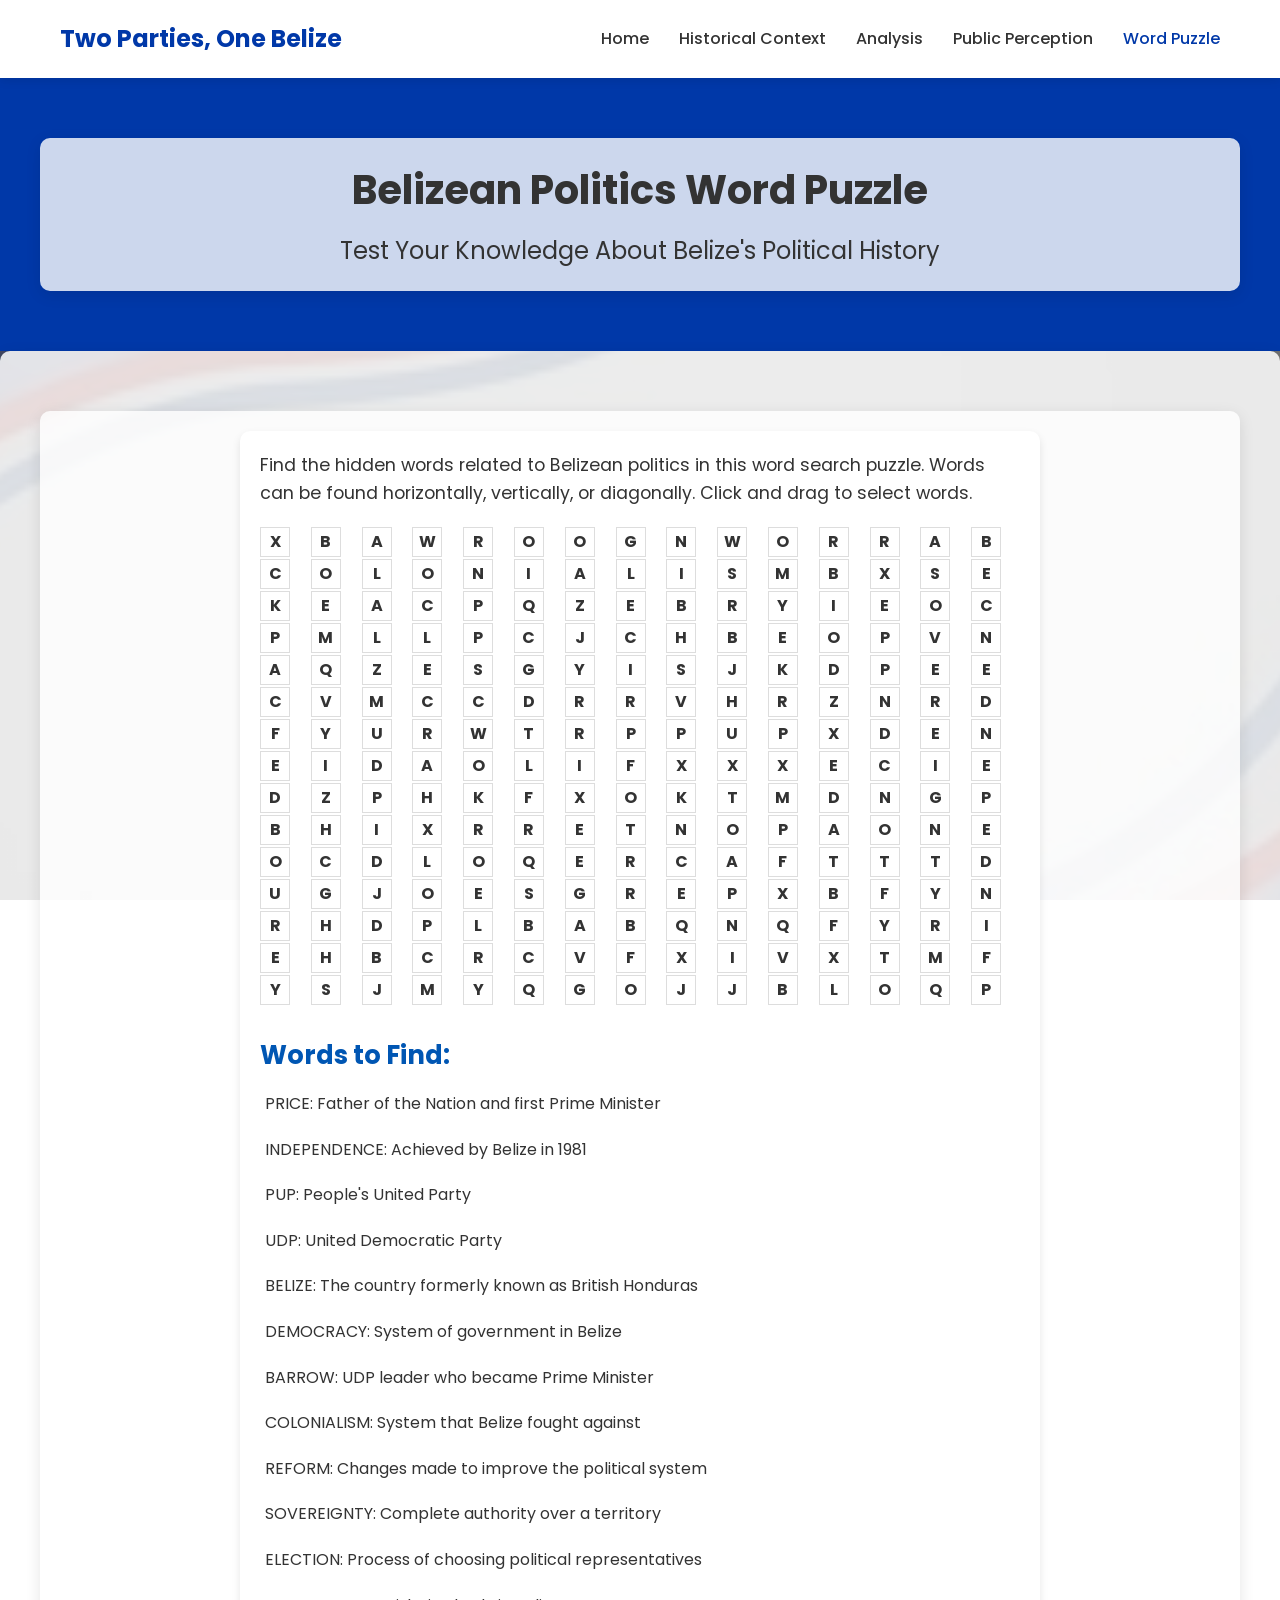
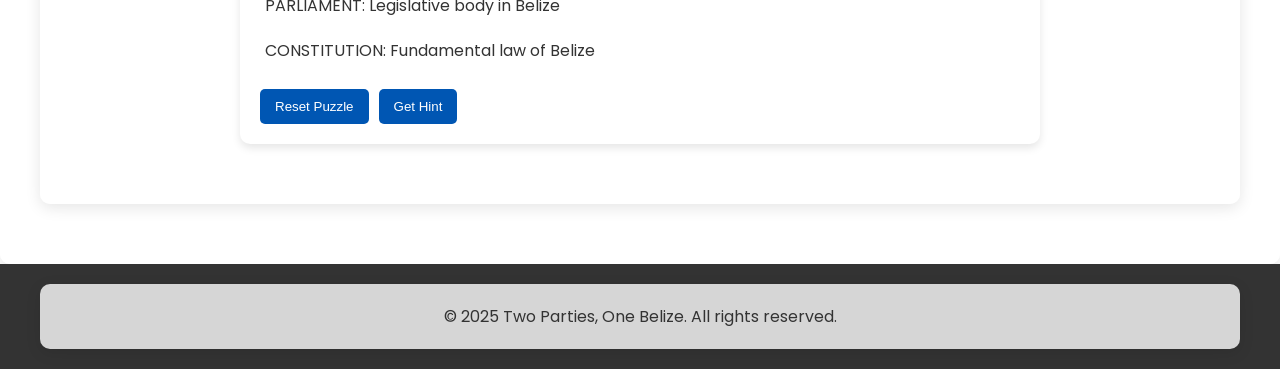
<file: game.html>
<!DOCTYPE html>
<html lang="en">
<head>
    <meta charset="UTF-8">
    <meta name="viewport" content="width=device-width, initial-scale=1.0">
    <title>Word Puzzle - Two Parties, One Belize</title>
    <link rel="stylesheet" href="styles.css">
    <link href="https://fonts.googleapis.com/css2?family=Poppins:wght@300;400;500;600;700&display=swap" rel="stylesheet">
    <style>
        .game-container {
            max-width: 800px;
            margin: 0 auto;
            padding: 20px;
            background-color: #fff;
            border-radius: 10px;
            box-shadow: 0 4px 8px rgba(0, 0, 0, 0.1);
            margin-bottom: 40px;
        }
        
        .word-puzzle {
            display: grid;
            grid-template-columns: repeat(15, 1fr);
            gap: 2px;
            margin-bottom: 30px;
            user-select: none;
        }
        
        .puzzle-cell {
            width: 30px;
            height: 30px;
            display: flex;
            align-items: center;
            justify-content: center;
            border: 1px solid #ddd;
            font-weight: bold;
            text-transform: uppercase;
            cursor: pointer;
        }
        
        .puzzle-cell.filled {
            background-color: #0056b3;
            color: white;
        }
        
        .puzzle-cell.highlighted {
            background-color: #ffd700;
        }
        
        .puzzle-cell.selected {
            background-color: #ffa500;
        }
        
        .clues-container {
            margin-top: 30px;
        }
        
        .clues-section {
            margin-bottom: 20px;
        }
        
        .clues-section h3 {
            color: #0056b3;
            margin-bottom: 10px;
        }
        
        .clue-list {
            list-style-type: none;
            padding: 0;
        }
        
        .clue-list li {
            margin-bottom: 10px;
            cursor: pointer;
            padding: 5px;
            border-radius: 5px;
        }
        
        .clue-list li:hover {
            background-color: #f0f0f0;
        }
        
        .clue-list li.active {
            background-color: #ffd700;
            text-decoration: line-through;
        }
        
        .game-controls {
            margin-top: 20px;
            display: flex;
            gap: 10px;
        }
        
        .game-btn {
            padding: 10px 15px;
            background-color: #0056b3;
            color: white;
            border: none;
            border-radius: 5px;
            cursor: pointer;
            font-weight: 500;
        }
        
        .game-btn:hover {
            background-color: #003d82;
        }
        
        @media (max-width: 768px) {
            .word-puzzle {
                grid-template-columns: repeat(10, 1fr);
            }
            
            .puzzle-cell {
                width: 25px;
                height: 25px;
                font-size: 12px;
            }
        }
    </style>
</head>
<body>
    <header>
        <nav>
            <div class="logo">
                <h1>Two Parties, One Belize</h1>
            </div>
            <ul class="nav-links">
                <li><a href="index.html">Home</a></li>
                <li><a href="historical-context.html">Historical Context</a></li>
                <li><a href="analysis.html">Analysis</a></li>
                <li><a href="public-perception.html">Public Perception</a></li>
                <li><a href="game.html" class="active">Word Puzzle</a></li>
            </ul>
        </nav>
    </header>

    <main>
        <section class="page-header">
            <div class="container text-bg-light">
                <h1>Belizean Politics Word Puzzle</h1>
                <h2>Test Your Knowledge About Belize's Political History</h2>
            </div>
        </section>

        <section class="content">
            <div class="container text-bg-light">
                <div class="game-container">
                    <p>Find the hidden words related to Belizean politics in this word search puzzle. Words can be found horizontally, vertically, or diagonally. Click and drag to select words.</p>
                    
                    <div class="word-puzzle" id="wordPuzzle">
                        <!-- Puzzle grid will be generated by JavaScript -->
                    </div>
                    
                    <div class="clues-container">
                        <div class="clues-section">
                            <h3>Words to Find:</h3>
                            <ul class="clue-list" id="clueList">
                                <!-- Clues will be generated by JavaScript -->
                            </ul>
                        </div>
                    </div>
                    
                    <div class="game-controls">
                        <button class="game-btn" id="resetBtn">Reset Puzzle</button>
                        <button class="game-btn" id="hintBtn">Get Hint</button>
                        <div id="message" style="margin-left: 10px; padding: 10px;"></div>
                    </div>
                </div>
            </div>
        </section>
    </main>

    <footer>
        <div class="container text-bg-light">
            <p>&copy; 2025 Two Parties, One Belize. All rights reserved.</p>
        </div>
    </footer>

    <script>
        document.addEventListener('DOMContentLoaded', function() {
            // Words related to Belizean politics
            const words = [
                'PRICE', 'INDEPENDENCE', 'PUP', 'UDP', 'BELIZE', 
                'DEMOCRACY', 'BARROW', 'COLONIALISM', 'REFORM', 
                'SOVEREIGNTY', 'ELECTION', 'PARLIAMENT', 'CONSTITUTION'
            ];
            
            // Descriptions for each word
            const descriptions = {
                'PRICE': 'Father of the Nation and first Prime Minister',
                'INDEPENDENCE': 'Achieved by Belize in 1981',
                'PUP': 'People\'s United Party',
                'UDP': 'United Democratic Party',
                'BELIZE': 'The country formerly known as British Honduras',
                'DEMOCRACY': 'System of government in Belize',
                'BARROW': 'UDP leader who became Prime Minister',
                'COLONIALISM': 'System that Belize fought against',
                'REFORM': 'Changes made to improve the political system',
                'SOVEREIGNTY': 'Complete authority over a territory',
                'ELECTION': 'Process of choosing political representatives',
                'PARLIAMENT': 'Legislative body in Belize',
                'CONSTITUTION': 'Fundamental law of Belize'
            };
            
            // Grid size
            const gridSize = 15;
            
            // Create empty grid
            let grid = Array(gridSize).fill().map(() => Array(gridSize).fill(''));
            
            // Store word positions for validation
            const wordPositions = {};
            
            // Directions for word placement
            const directions = [
                [0, 1],   // horizontal
                [1, 0],   // vertical
                [1, 1],   // diagonal down-right
                [1, -1],  // diagonal down-left
                [-1, 1],  // diagonal up-right
                [-1, -1], // diagonal up-left
                [-1, 0],  // up
                [0, -1]    // left
            ];
            
            // Place words in the grid
            words.forEach(word => {
                let placed = false;
                let attempts = 0;
                const maxAttempts = 50;
                
                // Try to place the word until successful
                while (!placed && attempts < maxAttempts) {
                    attempts++;
                    // Choose random direction
                    const dirIndex = Math.floor(Math.random() * directions.length);
                    const [dx, dy] = directions[dirIndex];
                    
                    // Choose random starting position
                    const row = Math.floor(Math.random() * gridSize);
                    const col = Math.floor(Math.random() * gridSize);
                    
                    // Check if word fits
                    if (wordFits(word, row, col, dx, dy)) {
                        // Store word positions
                        wordPositions[word] = [];
                        for (let i = 0; i < word.length; i++) {
                            const r = row + i * dx;
                            const c = col + i * dy;
                            grid[r][c] = word[i];
                            wordPositions[word].push(`${r},${c}`);
                        }
                        placed = true;
                    }
                }
                
                if (!placed && attempts >= maxAttempts) {
                    console.warn(`Could not place word: ${word}`);
                }
            });
            
            // Fill empty cells with random letters
            for (let i = 0; i < gridSize; i++) {
                for (let j = 0; j < gridSize; j++) {
                    if (grid[i][j] === '') {
                        grid[i][j] = String.fromCharCode(65 + Math.floor(Math.random() * 26));
                    }
                }
            }
            
            // Check if a word fits in the grid
            function wordFits(word, row, col, dx, dy) {
                // Check if word goes out of bounds
                if (
                    row + dx * (word.length - 1) < 0 || 
                    row + dx * (word.length - 1) >= gridSize ||
                    col + dy * (word.length - 1) < 0 || 
                    col + dy * (word.length - 1) >= gridSize
                ) {
                    return false;
                }
                
                // Check if cells are empty or have the same letter
                for (let i = 0; i < word.length; i++) {
                    const cell = grid[row + i * dx][col + i * dy];
                    if (cell !== '' && cell !== word[i]) {
                        return false;
                    }
                }
                
                return true;
            }
            
            // Render the grid
            const puzzleElement = document.getElementById('wordPuzzle');
            for (let i = 0; i < gridSize; i++) {
                for (let j = 0; j < gridSize; j++) {
                    const cell = document.createElement('div');
                    cell.className = 'puzzle-cell';
                    cell.dataset.row = i;
                    cell.dataset.col = j;
                    cell.textContent = grid[i][j];
                    puzzleElement.appendChild(cell);
                }
            }
            
            // Render the clues
            const clueListElement = document.getElementById('clueList');
            words.forEach(word => {
                const li = document.createElement('li');
                li.textContent = `${word}: ${descriptions[word]}`;
                li.dataset.word = word;
                clueListElement.appendChild(li);
            });
            
            // Variables for tracking selection
            let isMouseDown = false;
            let selectedCells = [];
            let foundWords = [];
            const messageElement = document.getElementById('message');
            
            // Add event listeners for mouse interactions
            const cells = document.querySelectorAll('.puzzle-cell');
            
            cells.forEach(cell => {
                cell.addEventListener('mousedown', handleMouseDown);
                cell.addEventListener('mouseenter', handleMouseEnter);
                cell.addEventListener('mouseup', handleMouseUp);
            });
            
            // Handle mouse down
            function handleMouseDown(e) {
                e.preventDefault();
                isMouseDown = true;
                selectedCells = [this];
                this.classList.add('highlighted');
                messageElement.textContent = '';
            }
            
            // Handle mouse enter (while mouse is down)
            function handleMouseEnter() {
                if (!isMouseDown) return;
                
                // Check if this cell is already selected
                if (selectedCells.includes(this)) return;
                
                // Check if this cell is adjacent to the last selected cell
                const lastCell = selectedCells[selectedCells.length - 1];
                const lastRow = parseInt(lastCell.dataset.row);
                const lastCol = parseInt(lastCell.dataset.col);
                const currentRow = parseInt(this.dataset.row);
                const currentCol = parseInt(this.dataset.col);
                
                // Check if the cell is adjacent (including diagonally)
                const rowDiff = Math.abs(currentRow - lastRow);
                const colDiff = Math.abs(currentCol - lastCol);
                
                if (rowDiff <= 1 && colDiff <= 1 && !(rowDiff === 0 && colDiff === 0)) {
                    // Check if we're continuing in the same direction
                    if (selectedCells.length >= 2) {
                        const firstCell = selectedCells[0];
                        const secondCell = selectedCells[1];
                        const firstRow = parseInt(firstCell.dataset.row);
                        const firstCol = parseInt(firstCell.dataset.col);
                        const secondRow = parseInt(secondCell.dataset.row);
                        const secondCol = parseInt(secondCell.dataset.col);
                        
                        const directionRow = secondRow - firstRow;
                        const directionCol = secondCol - firstCol;
                        
                        const expectedRow = lastRow + directionRow;
                        const expectedCol = lastCol + directionCol;
                        
                        if (currentRow !== expectedRow || currentCol !== expectedCol) {
                            return; // Not continuing in the same direction
                        }
                    }
                    
                    selectedCells.push(this);
                    this.classList.add('highlighted');
                }
            }
            
            // Handle mouse up
            function handleMouseUp() {
                if (!isMouseDown) return;
                isMouseDown = false;
                
                if (selectedCells.length < 2) {
                    // Clear selection if only one cell was selected
                    selectedCells.forEach(cell => {
                        cell.classList.remove('highlighted');
                    });
                    selectedCells = [];
                    return;
                }
                
                // Get the selected letters
                const selectedWord = selectedCells.map(cell => cell.textContent).join('');
                
                // Check if the selected word matches any of our words (forward or backward)
                let matchedWord = null;
                if (words.includes(selectedWord)) {
                    matchedWord = selectedWord;
                } else {
                    // Check reversed word
                    const reversedWord = selectedWord.split('').reverse().join('');
                    if (words.includes(reversedWord)) {
                        matchedWord = reversedWord;
                    }
                }
                
                if (matchedWord) {
                    // Check if this word hasn't been found yet
                    if (!foundWords.includes(matchedWord)) {
                        foundWords.push(matchedWord);
                        
                        // Mark the word as found in the clue list
                        document.querySelectorAll('.clue-list li').forEach(item => {
                            if (item.dataset.word === matchedWord) {
                                item.classList.add('active');
                            }
                        });
                        
                        // Keep the cells highlighted
                        selectedCells.forEach(cell => {
                            cell.classList.remove('highlighted');
                            cell.classList.add('filled');
                        });
                        
                        // Show success message
                        messageElement.textContent = `Found: ${matchedWord}!`;
                        messageElement.style.color = 'green';
                        
                        // Check if all words have been found
                        if (foundWords.length === words.length) {
                            setTimeout(() => {
                                messageElement.textContent = 'Congratulations! You found all the words!';
                            }, 500);
                        }
                    } else {
                        messageElement.textContent = `You already found ${matchedWord}`;
                        messageElement.style.color = 'blue';
                        
                        // Remove highlights after a delay
                        setTimeout(() => {
                            selectedCells.forEach(cell => {
                                cell.classList.remove('highlighted');
                            });
                        }, 1000);
                    }
                } else {
                    // If not a valid word, remove highlights after a delay
                    messageElement.textContent = 'Not a valid word - try again!';
                    messageElement.style.color = 'red';
                    
                    setTimeout(() => {
                        selectedCells.forEach(cell => {
                            cell.classList.remove('highlighted');
                        });
                    }, 1000);
                }
                
                selectedCells = [];
            }
            
            // Reset button functionality
            document.getElementById('resetBtn').addEventListener('click', function() {
                // Remove all highlights
                document.querySelectorAll('.puzzle-cell').forEach(cell => {
                    cell.classList.remove('highlighted', 'filled');
                });
                
                // Reset clue list
                document.querySelectorAll('.clue-list li').forEach(item => {
                    item.classList.remove('active');
                });
                
                // Reset found words
                foundWords = [];
                messageElement.textContent = 'Puzzle reset!';
                messageElement.style.color = 'green';
                setTimeout(() => messageElement.textContent = '', 2000);
            });
            
            // Hint button functionality
            document.getElementById('hintBtn').addEventListener('click', function() {
                // Find a random word that hasn't been found yet
                const unsolvedWords = words.filter(word => !foundWords.includes(word));
                
                if (unsolvedWords.length > 0) {
                    const randomWord = unsolvedWords[Math.floor(Math.random() * unsolvedWords.length)];
                    
                    // Highlight the first letter of the word
                    const firstPos = wordPositions[randomWord][0].split(',');
                    const row = parseInt(firstPos[0]);
                    const col = parseInt(firstPos[1]);
                    
                    const cell = document.querySelector(`.puzzle-cell[data-row="${row}"][data-col="${col}"]`);
                    cell.classList.add('highlighted');
                    messageElement.textContent = `Hint: Look for "${randomWord}" starting here`;
                    messageElement.style.color = 'purple';
                    
                    setTimeout(() => {
                        cell.classList.remove('highlighted');
                        messageElement.textContent = '';
                    }, 2000);
                } else {
                    messageElement.textContent = 'All words have been found!';
                    messageElement.style.color = 'green';
                }
            });
            
            // Prevent text selection while dragging
            document.addEventListener('selectstart', function(e) {
                if (isMouseDown) {
                    e.preventDefault();
                }
            });
        });
    </script>
</body>
</html>
</file>
<file: styles.css>
/* Global Styles */
:root {
    --belize-blue: #0038a8;
    --belize-red: #ce1126;
}

* {
    margin: 0;
    padding: 0;
    box-sizing: border-box;
}

html, body {
    font-family: 'Poppins', sans-serif;
    line-height: 1.6;
    color: #333;
    background-image: linear-gradient(rgba(0, 0, 0, 0.5), rgba(0, 0, 0, 0.5)), url('images/background.jpg');
    background-size: cover;
    background-position: center;
    background-repeat: no-repeat;
    background-attachment: fixed;
}
    
.container {
    max-width: 1200px;
    margin: 0 auto;
    padding: 20px;
    border-radius: 10px;
    box-shadow: 0 4px 15px rgba(0, 0, 0, 0.1);
}

/* Background classes for text containers */
.text-bg-light {
    background-color: rgba(255, 255, 255, 0.8);
    color: #333;
}
.text-bg-dark {
    background-color: rgba(0, 0, 0, 0.7);
    color: white;
    text-shadow: 1px 1px 2px black;
}
.text-bg-light, .text-bg-dark {
    padding: 20px;
    border-radius: 10px;
    box-shadow: 0 4px 15px rgba(0, 0, 0, 0.1);
}

/* Header & Navigation */
header {
    background-color: #fff;
    box-shadow: 0 2px 10px rgba(0, 0, 0, 0.1);
    position: sticky;
    top: 0;
    z-index: 100;
}
    
nav {
    display: flex;
    justify-content: space-between;
    align-items: center;
    padding: 20px;
    max-width: 1200px;
    margin: 0 auto;
}
    
    .logo h1 {
        font-size: 1.5rem;
        color: var(--belize-blue);
        font-weight: 700;
    }
    
    .nav-links {
        display: flex;
        list-style: none;
    }
    
    .nav-links li {
        margin-left: 30px;
    }
    
    .nav-links a {
        text-decoration: none;
        color: #333;
        font-weight: 500;
        transition: color 0.3s;
    }
    
    .nav-links a:hover, .nav-links a.active {
        color: var(--belize-blue);
    }
    
    /* Animated Gradient Background for Hero Section */
    @keyframes gradient {
        0% {
            background-position: 0% 50%;
        }
        50% {
            background-position: 100% 50%;
        }
        100% {
            background-position: 0% 50%;
        }
    }
    
    .hero {
        background: linear-gradient(-45deg, 
            rgba(206, 17, 38, 0.8), 
            rgba(255, 255, 255, 0.8), 
            rgba(0, 56, 168, 0.8), 
            rgba(0, 0, 0, 0.6));
        background-size: 400% 400%;
        animation: gradient 15s ease infinite;
        height: 500px;
        display: flex;
        align-items: center;
        justify-content: center;
        text-align: center;
        color: #fff;
        padding: 0 20px;
    }
    
.hero-content {
    max-width: 800px;
    padding: 30px;
    border-radius: 10px;
    border: 1px solid rgba(255, 255, 255, 0.2);
    box-shadow: 0 4px 30px rgba(0, 0, 0, 0.3);
    backdrop-filter: blur(5px);
    -webkit-backdrop-filter: blur(5px);
}

.text-bg-dark.hero-content {
    background-color: rgba(0, 0, 0, 0.6);
}

.white-text-bg {
    background-color: rgba(0, 0, 0, 0.7);
    padding: 5px 10px;
    border-radius: 5px;
    display: inline;
    color: white;
    text-shadow: 1px 1px 2px black;
}

.content, .overview {
    background-color: rgba(255, 255, 255, 0.85);
    padding: 20px;
    border-radius: 10px;
    box-shadow: 0 4px 15px rgba(0, 0, 0, 0.1);
}
    
    .hero h1 {
        font-size: 2.5rem;
        margin-bottom: 20px;
        text-shadow: 2px 2px 4px rgba(0, 0, 0, 0.7);
    }
    
    .hero h2 {
        font-size: 1.8rem;
        font-weight: 400;
        text-shadow: 2px 2px 4px rgba(0, 0, 0, 0.7);
    }
    
    /* Overview Section */
.overview {
    padding: 80px 0;
    background-color: rgba(255, 255, 255, 0.1);
    border-radius: 10px;
    box-shadow: 0 4px 15px rgba(0, 0, 0, 0.1);
}
.overview h2 {
    color: var(--belize-blue);
    margin-bottom: 20px;
    font-size: 1.8rem;
}
.overview p {
    margin-bottom: 30px;
    font-size: 1.1rem;
}
.members-list {
    list-style-position: inside;
    margin-left: 20px;
    font-size: 1.1rem;
}
    
    /* Page Header */
    .page-header {
        background-color: var(--belize-blue);
        color: #fff;
        padding: 60px 0;
        text-align: center;
    }
    
    .page-header h1 {
        font-size: 2.5rem;
        margin-bottom: 10px;
    }
    
    .page-header h2 {
        font-size: 1.5rem;
        font-weight: 400;
    }
    
    /* Content Section */
    .content {
        padding: 60px 0;
    }
    
    .content h3 {
        color: var(--belize-blue);
        margin: 30px 0 15px;
        font-size: 1.6rem;
    }
    
    .content h4 {
        color: #333;
        margin: 20px 0 10px;
        font-size: 1.3rem;
    }
    
    .content p {
        margin-bottom: 20px;
        font-size: 1.1rem;
    }
    
    /* Footer */
    footer {
        background-color: #333;
        color: #fff;
        text-align: center;
        padding: 20px 0;
    }
    
    /* Game Container Styles */
    .game-container {
        max-width: 800px;
        margin: 0 auto;
        padding: 20px;
        background-color: #fff;
        border-radius: 10px;
        box-shadow: 0 4px 8px rgba(0, 0, 0, 0.1);
        margin-bottom: 40px;
    }
    
    .word-puzzle {
        display: grid;
        grid-template-columns: repeat(15, 1fr);
        gap: 2px;
        margin-bottom: 30px;
    }
    
    .puzzle-cell {
        width: 30px;
        height: 30px;
        display: flex;
        align-items: center;
        justify-content: center;
        border: 1px solid #ddd;
        font-weight: bold;
        text-transform: uppercase;
    }
    
    .puzzle-cell.filled {
        background-color: var(--belize-blue);
        color: white;
    }
    
    .puzzle-cell.highlighted {
        background-color: #ffd700;
    }
    
    .clues-container {
        margin-top: 30px;
    }
    
    .clues-section {
        margin-bottom: 20px;
    }
    
    .clues-section h3 {
        color: var(--belize-blue);
        margin-bottom: 10px;
    }
    
    .clue-list {
        list-style-type: none;
    }
    
    .clue-list li {
        margin-bottom: 10px;
        cursor: pointer;
        padding: 5px;
        border-radius: 5px;
    }
    
    .clue-list li:hover {
        background-color: #f0f0f0;
    }
    
    .clue-list li.active {
        background-color: #ffd700;
    }
    
    .game-controls {
        margin-top: 20px;
        display: flex;
        gap: 10px;
    }
    
    .game-btn {
        padding: 10px 15px;
        background-color: var(--belize-blue);
        color: white;
        border: none;
        border-radius: 5px;
        cursor: pointer;
        font-weight: 500;
    }
    
    .game-btn:hover {
        background-color: var(--belize-red);
    }
    
    /* Responsive Design */
    @media (max-width: 768px) {
        nav {
            flex-direction: column;
        }
        
        .nav-links {
            margin-top: 20px;
            flex-wrap: wrap;
            justify-content: center;
        }
        
        .nav-links li {
            margin: 5px 10px;
        }
        
        .hero h1 {
            font-size: 2rem;
        }
        
        .hero h2 {
            font-size: 1.5rem;
        }
        
        .page-header h1 {
            font-size: 2rem;
        }
        
        .page-header h2 {
            font-size: 1.3rem;
        }
        
        .word-puzzle {
            grid-template-columns: repeat(10, 1fr);
        }
        
    .puzzle-cell {
        width: 25px;
        height: 25px;
        font-size: 12px;
    }
}
    color: #333;
    background-image: url('');
    background-size: 100%;
    background-position: center;
    background-repeat: no-repeat;
    background-attachment: fixed;
}

.container {
    max-width: 1200px;
    margin: 0 auto;
    padding: 0 20px;
}

/* Header & Navigation */
header {
    background-color: #fff;
    box-shadow: 0 2px 10px rgba(0, 0, 0, 0.1);
    position: sticky;
    top: 0;
    z-index: 100;
}

nav {
    display: flex;
    justify-content: space-between;
    align-items: center;
    padding: 20px;
    max-width: 1200px;
    margin: 0 auto;
}

.logo h1 {
    font-size: 1.5rem;
    color: var(--belize-blue);
    font-weight: 700;
}

.nav-links {
    display: flex;
    list-style: none;
}

.nav-links li {
    margin-left: 30px;
}

.nav-links a {
    text-decoration: none;
    color: #333;
    font-weight: 500;
    transition: color 0.3s;
}

.nav-links a:hover, .nav-links a.active {
    color: var(--belize-blue);
}

/* Hero Section with new background */
.hero {
    background-image: linear-gradient(rgba(0, 0, 0, 0.4), rgba(0, 0, 0, 0.4)), url('background.jpg');
    background-size: cover;
    background-position: center;
    height: 400px;
    display: flex;
    align-items: center;
    justify-content: center;
    text-align: center;
    color: #fff;
    padding: 0 20px;
}

.hero-content {
    max-width: 800px;
    background-color: rgba(0, 0, 0, 0.5);
    padding: 30px;
    border-radius: 10px;
}

.hero h1 {
    font-size: 2.5rem;
    margin-bottom: 20px;
    text-shadow: 2px 2px 4px rgba(0, 0, 0, 0.7);
}

.hero h2 {
    font-size: 1.8rem;
    font-weight: 400;
    text-shadow: 2px 2px 4px rgba(0, 0, 0, 0.7);
}

/* Overview Section */
.overview {
    padding: 80px 0;
}

.overview h2 {
    color: var(--belize-blue);
    margin-bottom: 20px;
    font-size: 1.8rem;
}

.overview p {
    margin-bottom: 30px;
    font-size: 1.1rem;
}

.members-list {
    list-style-position: inside;
    margin-left: 20px;
    font-size: 1.1rem;
}

/* Page Header */
.page-header {
    background-color: var(--belize-blue);
    color: #fff;
    padding: 60px 0;
    text-align: center;
}

.page-header h1 {
    font-size: 2.5rem;
    margin-bottom: 10px;
}

.page-header h2 {
    font-size: 1.5rem;
    font-weight: 400;
}

/* Content Section */
.content {
    padding: 60px 0;
}

.content h3 {
    color: var(--belize-blue);
    margin: 30px 0 15px;
    font-size: 1.6rem;
}

.content h4 {
    color: #333;
    margin: 20px 0 10px;
    font-size: 1.3rem;
}

.content p {
    margin-bottom: 20px;
    font-size: 1.1rem;
}

/* Footer */
footer {
    background-color: #333;
    color: #fff;
    text-align: center;
    padding: 20px 0;
}

/* Game Container Styles */
.game-container {
    max-width: 800px;
    margin: 0 auto;
    padding: 20px;
    background-color: #fff;
    border-radius: 10px;
    box-shadow: 0 4px 8px rgba(0, 0, 0, 0.1);
    margin-bottom: 40px;
}

.word-puzzle {
    display: grid;
    grid-template-columns: repeat(15, 1fr);
    gap: 2px;
    margin-bottom: 30px;
}

.puzzle-cell {
    width: 30px;
    height: 30px;
    display: flex;
    align-items: center;
    justify-content: center;
    border: 1px solid #ddd;
    font-weight: bold;
    text-transform: uppercase;
}

.puzzle-cell.filled {
    background-color: var(--belize-blue);
    color: white;
}

.puzzle-cell.highlighted {
    background-color: #ffd700;
}

.clues-container {
    margin-top: 30px;
}

.clues-section {
    margin-bottom: 20px;
}

.clues-section h3 {
    color: var(--belize-blue);
    margin-bottom: 10px;
}

.clue-list {
    list-style-type: none;
}

.clue-list li {
    margin-bottom: 10px;
    cursor: pointer;
    padding: 5px;
    border-radius: 5px;
}

.clue-list li:hover {
    background-color: #f0f0f0;
}

.clue-list li.active {
    background-color: #ffd700;
}

.game-controls {
    margin-top: 20px;
    display: flex;
    gap: 10px;
}

.game-btn {
    padding: 10px 15px;
    background-color: var(--belize-blue);
    color: white;
    border: none;
    border-radius: 5px;
    cursor: pointer;
    font-weight: 500;
}

.game-btn:hover {
    background-color: var(--belize-red);
}

/* Responsive Design */
@media (max-width: 768px) {
    nav {
        flex-direction: column;
    }
    
    .nav-links {
        margin-top: 20px;
        flex-wrap: wrap;
        justify-content: center;
    }
    
    .nav-links li {
        margin: 5px 10px;
    }
    
    .hero h1 {
        font-size: 2rem;
    }
    
    .hero h2 {
        font-size: 1.5rem;
    }
    
    .page-header h1 {
        font-size: 2rem;
    }
    
    .page-header h2 {
        font-size: 1.3rem;
    }
    
    .word-puzzle {
        grid-template-columns: repeat(10, 1fr);
    }
    
    .puzzle-cell {
        width: 25px;
        height: 25px;
        font-size: 12px;
    }
}
</file>
